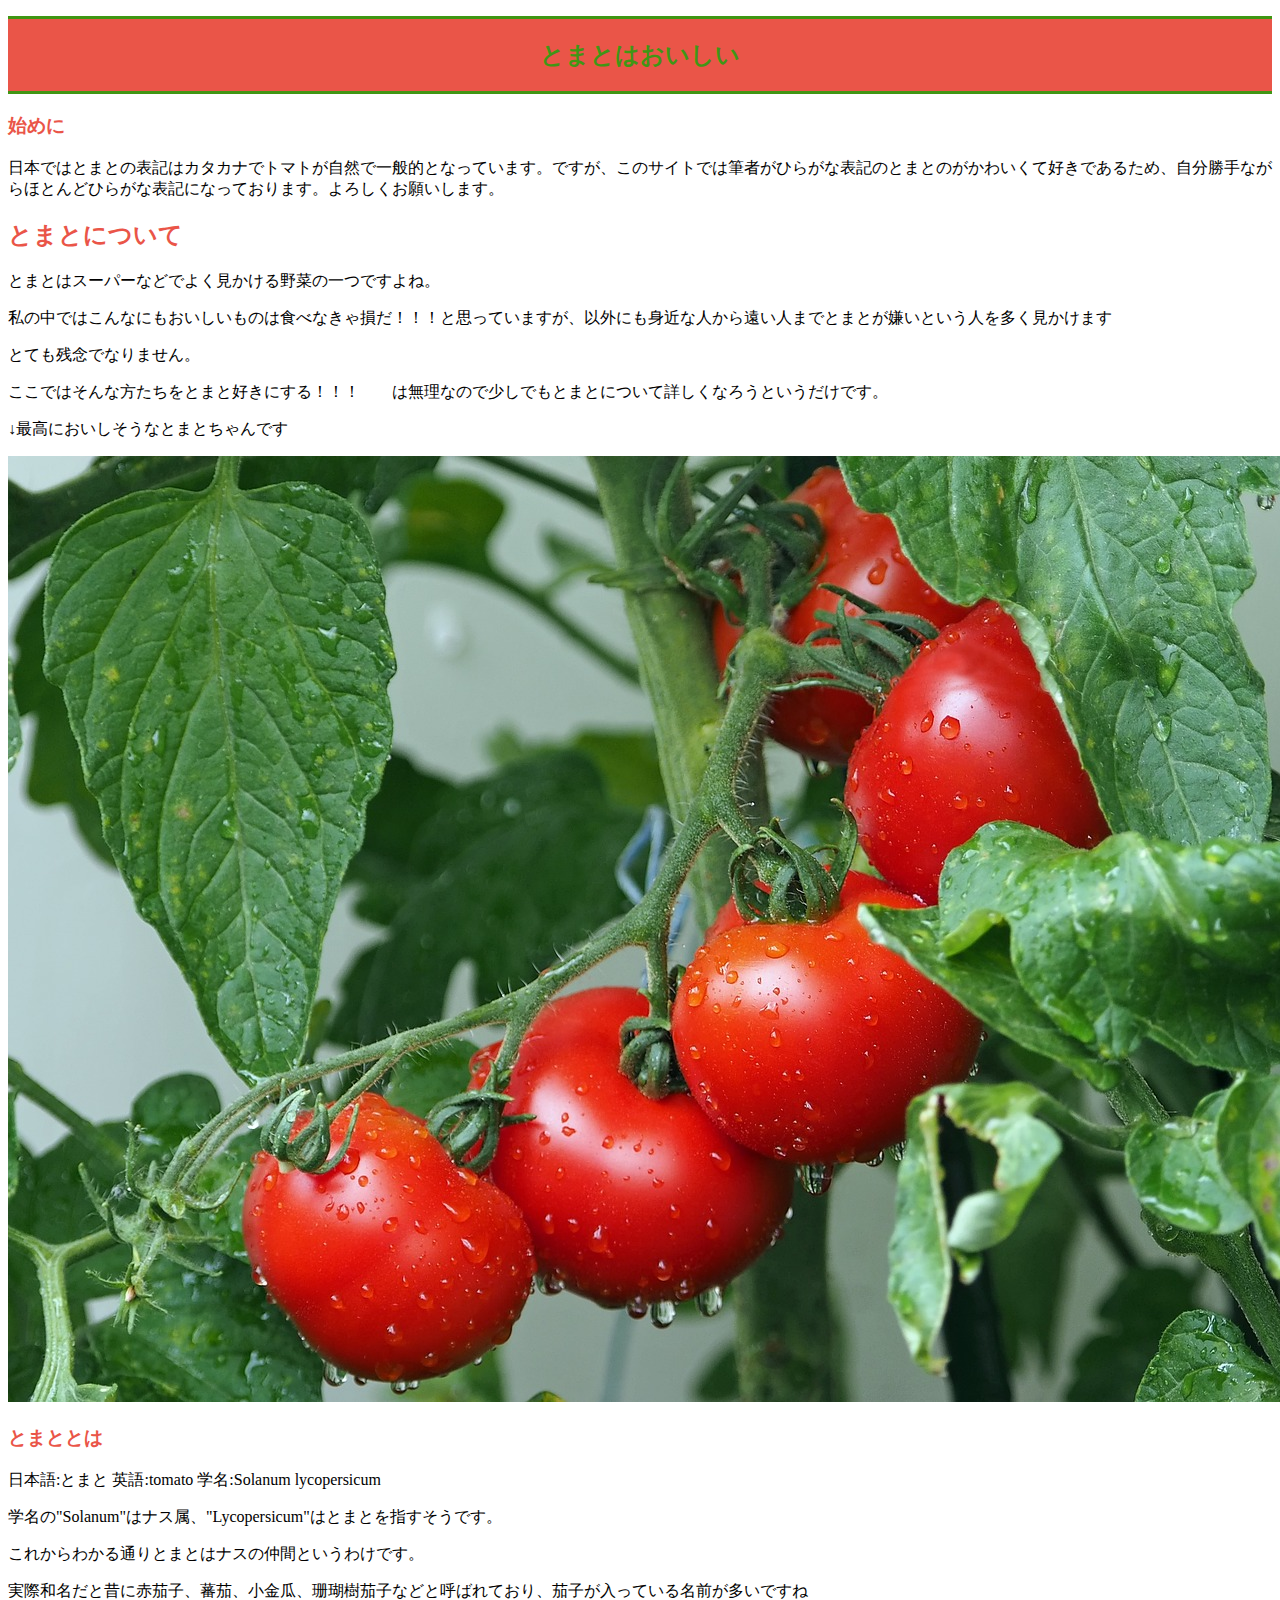
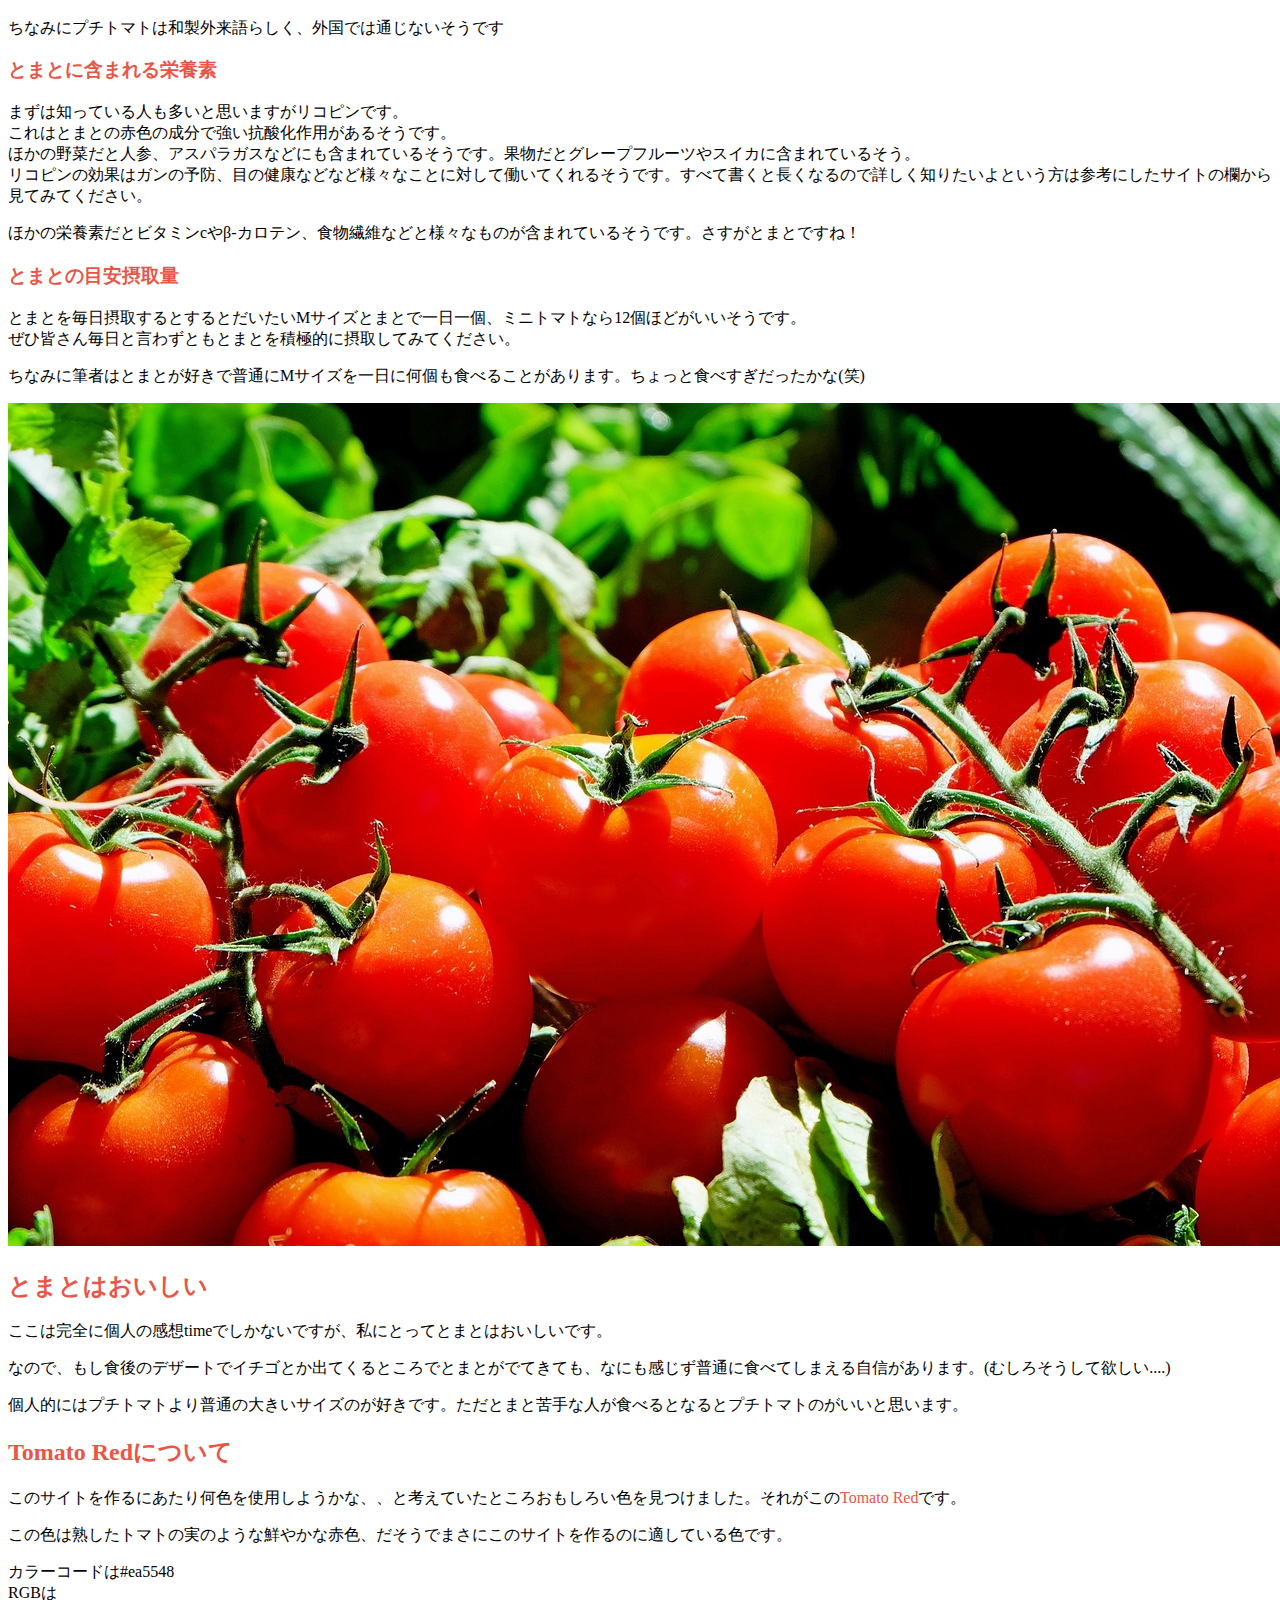
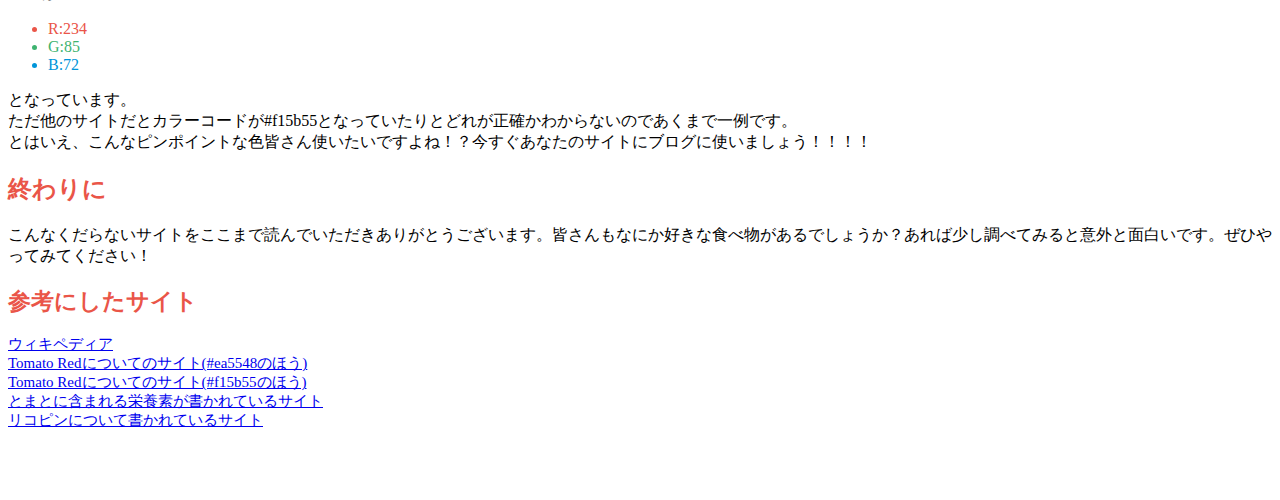
<file: index.html>
<!DOCTYPE html>
<html>
    
    <head>
        <meta charset="UTF-8">
        <link rel="stylesheet" href="index.css">
        <title>とまとのサイト</title>

    </head>

    <body>
        <header>
            <h1 class="dai">とまとはおいしい</h1>
        </header>  

       

        <main>
            <h3 class="midasi">始めに</h3>
            <p>日本ではとまとの表記はカタカナでトマトが自然で一般的となっています。ですが、このサイトでは筆者がひらがな表記のとまとのがかわいくて好きであるため、自分勝手ながらほとんどひらがな表記になっております。よろしくお願いします。</p>

            <h2 class="midasi">とまとについて</h2>
            <p>とまとはスーパーなどでよく見かける野菜の一つですよね。</p>
            <p>私の中ではこんなにもおいしいものは食べなきゃ損だ！！！と思っていますが、以外にも身近な人から遠い人までとまとが嫌いという人を多く見かけます</p>
            <p>とても残念でなりません。</p>
            <p>ここではそんな方たちをとまと好きにする！！！　　は無理なので少しでもとまとについて詳しくなろうというだけです。</p>
            <p>↓最高においしそうなとまとちゃんです</p>
                <img src="tomatoes-ge7eaf2c85_1280.jpg" alt="とまと">

            <h3 class="midasi">とまととは</h3>
            <p>日本語:とまと 英語:tomato 学名:Solanum lycopersicum </p>
            <p>学名の"Solanum"はナス属、"Lycopersicum"はとまとを指すそうです。</p>
            <p>これからわかる通りとまとはナスの仲間というわけです。</p>
            <p>実際和名だと昔に赤茄子、蕃茄、小金瓜、珊瑚樹茄子などと呼ばれており、茄子が入っている名前が多いですね</p>
            <p>ちなみにプチトマトは和製外来語らしく、外国では通じないそうです</p>

            <h3 class="midasi">とまとに含まれる栄養素</h3>
            <p>
                まずは知っている人も多いと思いますがリコピンです。<br>
               これはとまとの赤色の成分で強い抗酸化作用があるそうです。<br>
               ほかの野菜だと人参、アスパラガスなどにも含まれているそうです。果物だとグレープフルーツやスイカに含まれているそう。<br>
               リコピンの効果はガンの予防、目の健康などなど様々なことに対して働いてくれるそうです。すべて書くと長くなるので詳しく知りたいよという方は参考にしたサイトの欄から見てみてください。
            </p>
            <p>
                ほかの栄養素だとビタミンcやβ-カロテン、食物繊維などと様々なものが含まれているそうです。さすがとまとですね！
            </p>

            <h3 class="midasi">とまとの目安摂取量</h3>
            <p>とまとを毎日摂取するとするとだいたいMサイズとまとで一日一個、ミニトマトなら12個ほどがいいそうです。<br>
               ぜひ皆さん毎日と言わずともとまとを積極的に摂取してみてください。
            </p>

            <p>
                ちなみに筆者はとまとが好きで普通にMサイズを一日に何個も食べることがあります。ちょっと食べすぎだったかな(笑)
            </p>


            <img src="tomatoes-g3325e3d5e_1280.jpg" alt="とまと2">

            <h2 class="midasi">とまとはおいしい</h2>
            <p>ここは完全に個人の感想timeでしかないですが、私にとってとまとはおいしいです。</p>

            <p>なので、もし食後のデザートでイチゴとか出てくるところでとまとがでてきても、なにも感じず普通に食べてしまえる自信があります。(むしろそうして欲しい....)</p>

            <p>個人的にはプチトマトより普通の大きいサイズのが好きです。ただとまと苦手な人が食べるとなるとプチトマトのがいいと思います。</p>

            <h2 class="midasi">Tomato Redについて</h2>
            <p>このサイトを作るにあたり何色を使用しようかな、、と考えていたところおもしろい色を見つけました。それがこの<font color="#ea5548">Tomato Red</font>です。</p>

            <p>この色は熟したトマトの実のような鮮やかな赤色、だそうでまさにこのサイトを作るのに適している色です。</p>

            <p>カラーコードは#ea5548<br>
               RGBは
               <ul>
                <li class="r">R:234</li>
                <li class="g">G:85</li>
                <li class="b">B:72</li>
               </ul>
               となっています。<br>
               ただ他のサイトだとカラーコードが#f15b55となっていたりとどれが正確かわからないのであくまで一例です。<br>
               とはいえ、こんなピンポイントな色皆さん使いたいですよね！？今すぐあなたのサイトにブログに使いましょう！！！！
            </p>

            <h2 class="midasi">終わりに</h2>
            <p>
                こんなくだらないサイトをここまで読んでいただきありがとうございます。皆さんもなにか好きな食べ物があるでしょうか？あれば少し調べてみると意外と面白いです。ぜひやってみてください！
            </p>


        </main>

        <footer>
            <h2 class="midasi">参考にしたサイト</h2>
            <a href="https://ja.wikipedia.org/wiki/%E3%83%88%E3%83%9E%E3%83%88">ウィキペディア</a><br>
            <a href="https://www.i-iro.com/dic/tomato-red">Tomato Redについてのサイト(#ea5548のほう)</a><br>
            <a href="https://www.color-site.com/names/426">Tomato Redについてのサイト(#f15b55のほう)</a><br>
            <a href="https://www.health2sync.com/ja/blog/tomato-nutrition/">とまとに含まれる栄養素が書かれているサイト</a><br>
            <a href="https://eatatefood.com/nutrient/lycopene-info/">リコピンについて書かれているサイト</a>
        </footer>    

        

    </body>

</html>
</file>
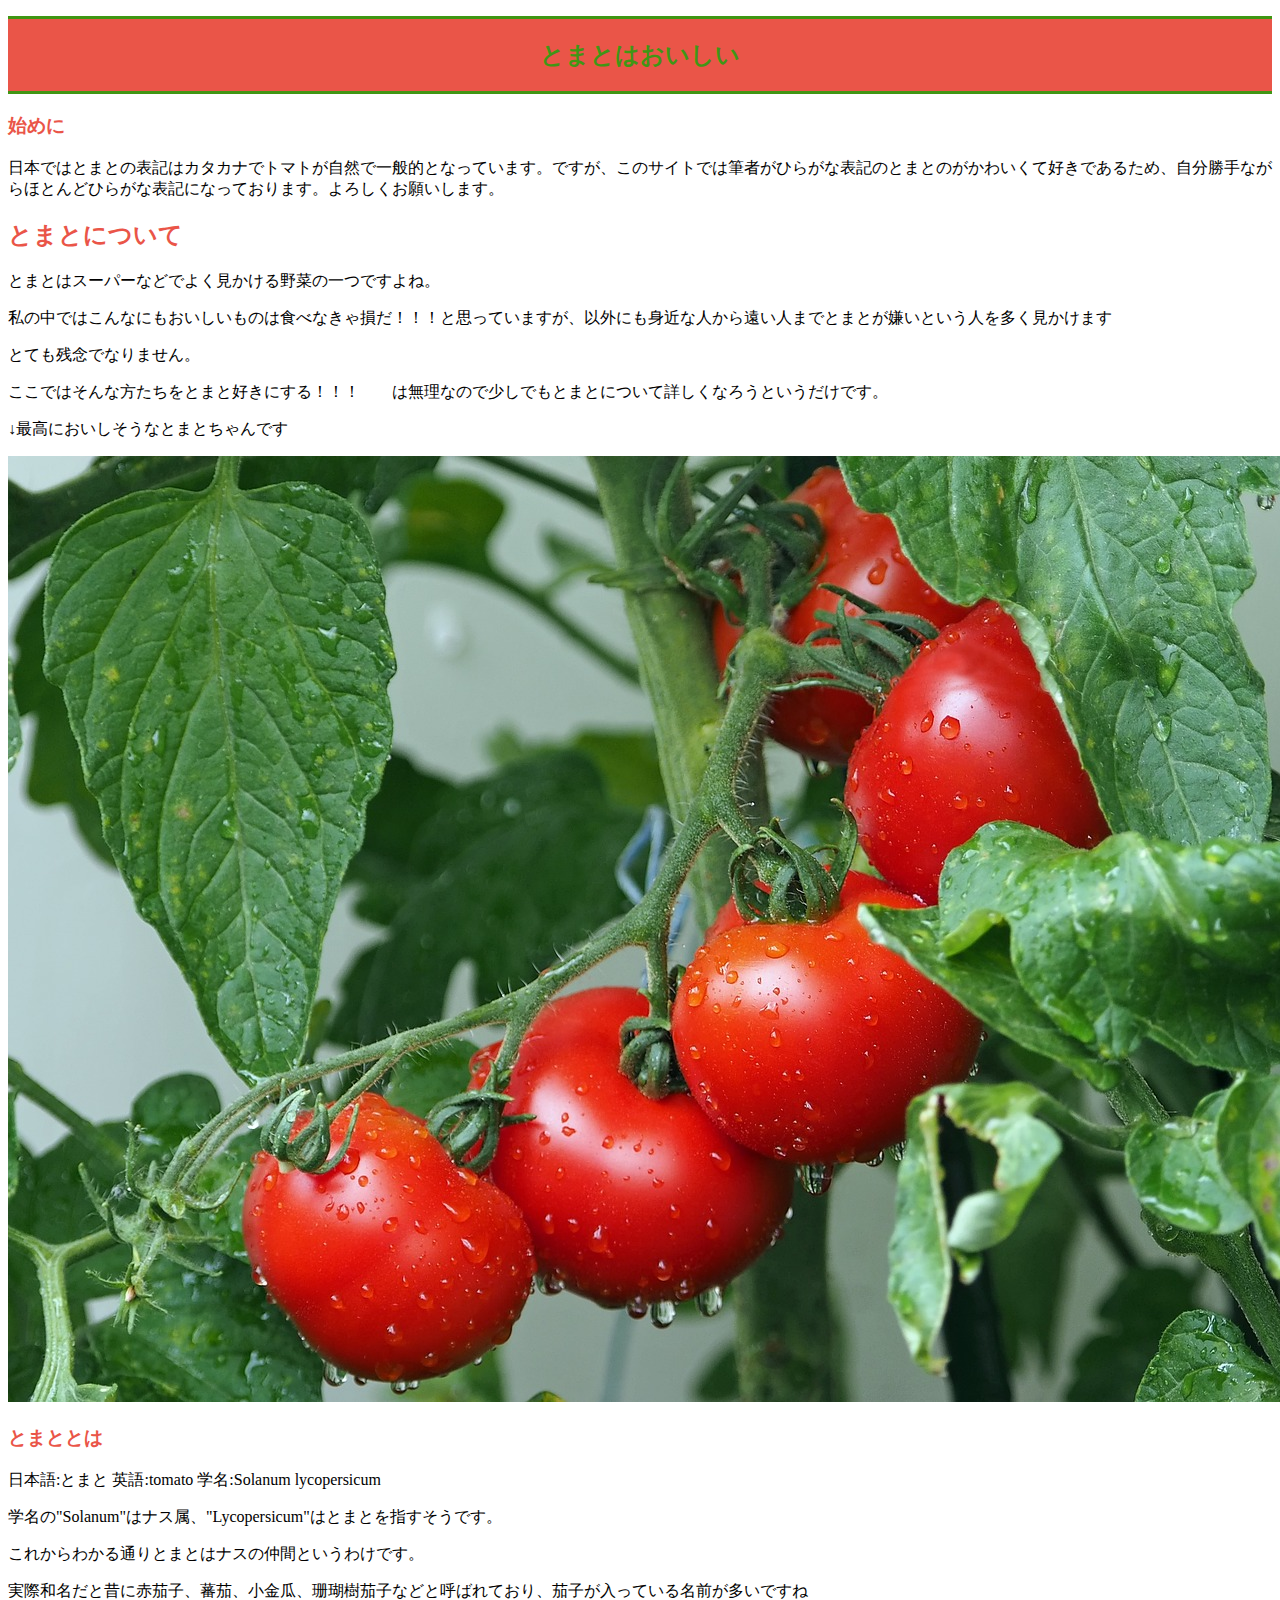
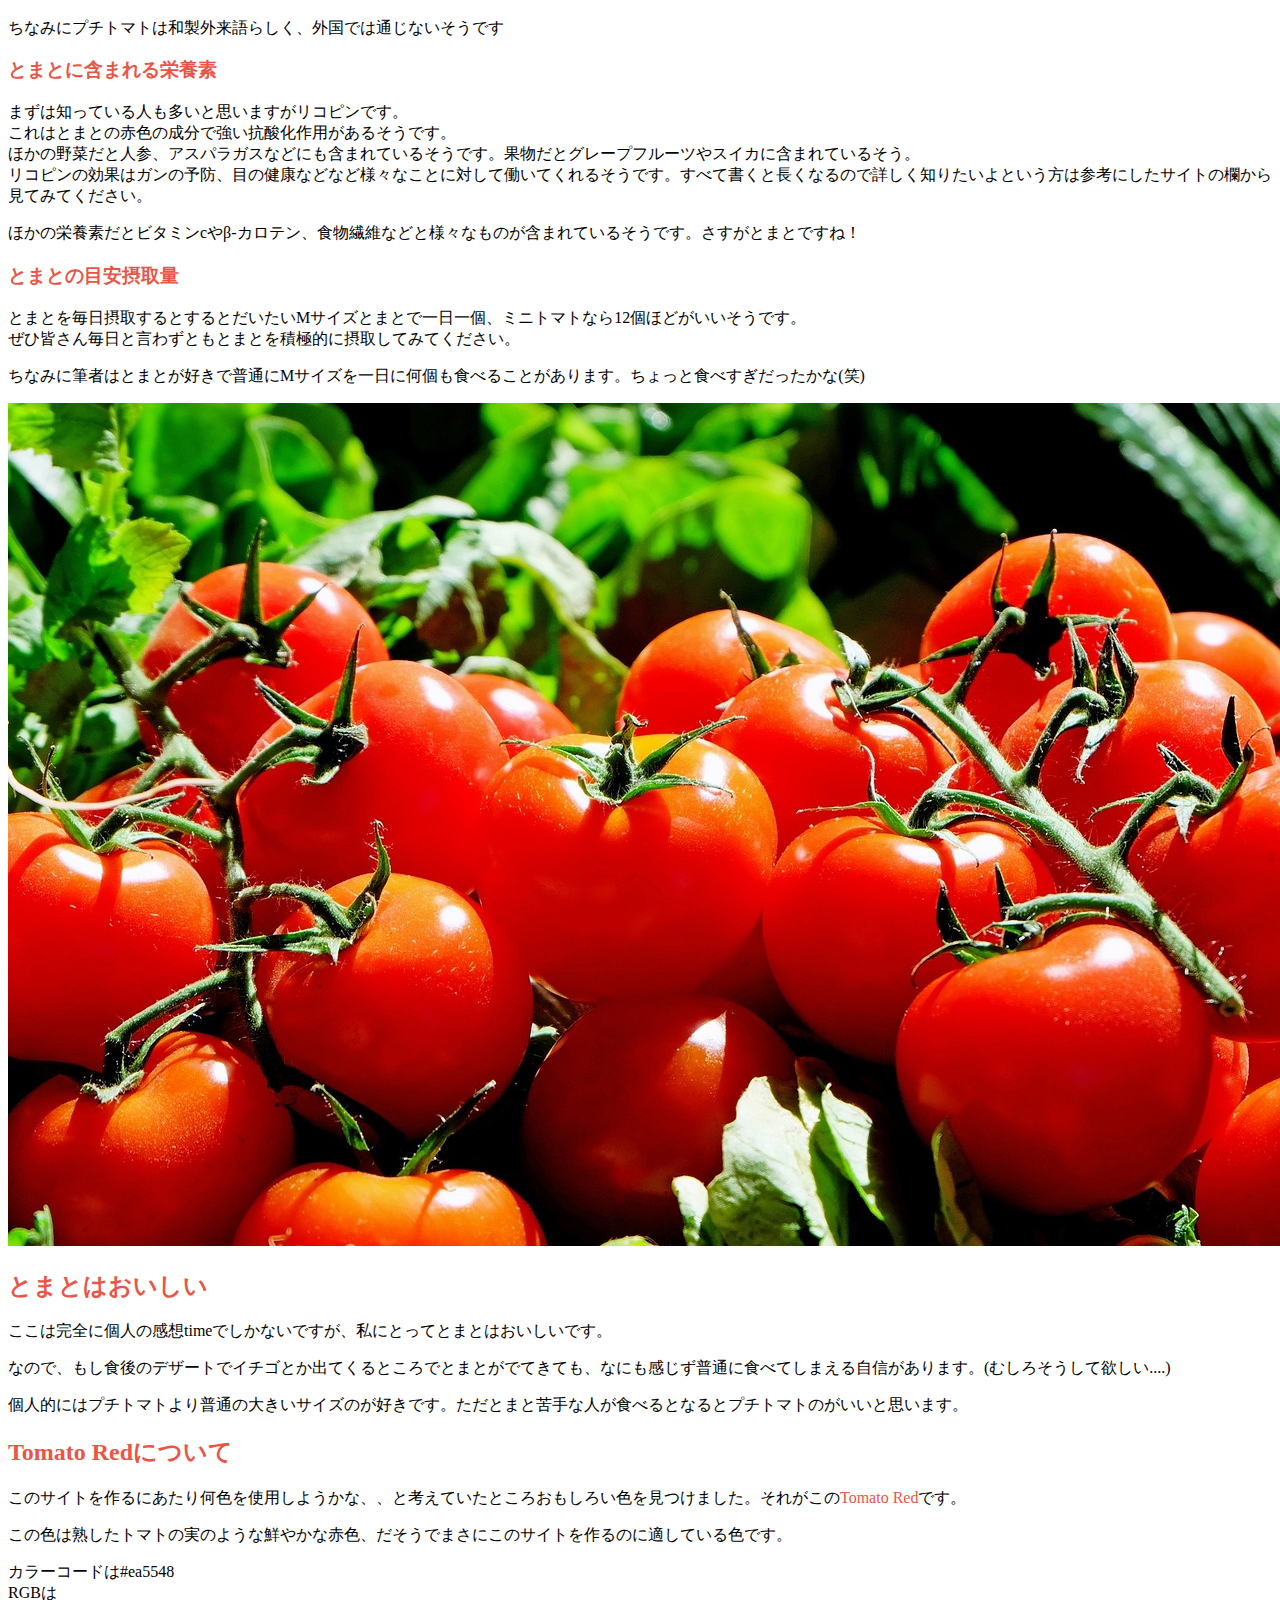
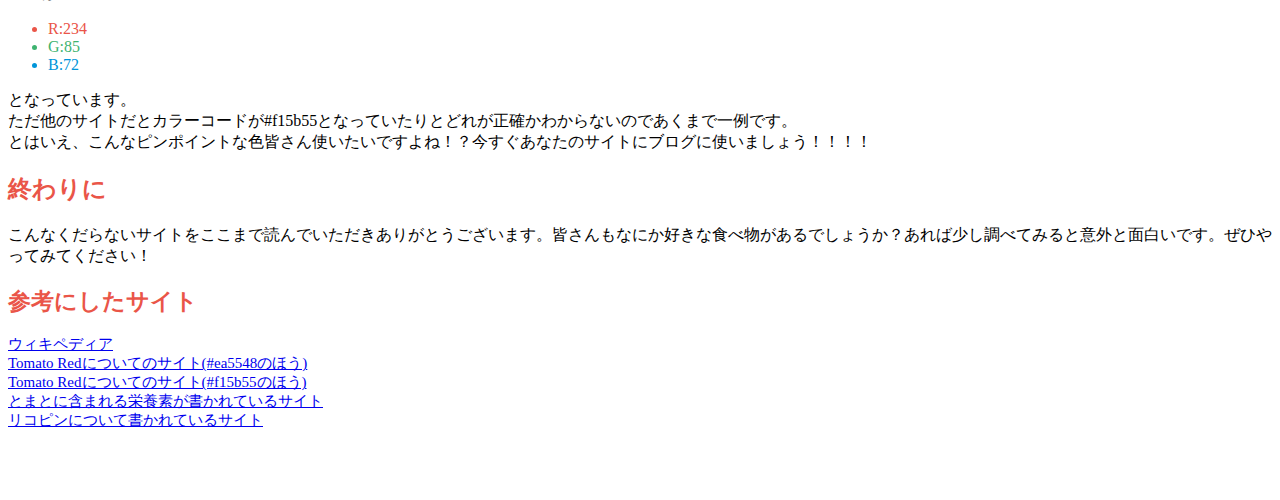
<file: html.html>
<!DOCTYPE html>
<html>
    
    <head>
        <meta charset="UTF-8">
        <link rel="stylesheet" href="css.css">
        <title>とまとのサイト</title>

    </head>

    <body>
        <header>
            <h1 class="dai">とまとはおいしい</h1>
        </header>  

       

        <main>
            <h3 class="midasi">始めに</h3>
            <p>日本ではとまとの表記はカタカナでトマトが自然で一般的となっています。ですが、このサイトでは筆者がひらがな表記のとまとのがかわいくて好きであるため、自分勝手ながらほとんどひらがな表記になっております。よろしくお願いします。</p>

            <h2 class="midasi">とまとについて</h2>
            <p>とまとはスーパーなどでよく見かける野菜の一つですよね。</p>
            <p>私の中ではこんなにもおいしいものは食べなきゃ損だ！！！と思っていますが、以外にも身近な人から遠い人までとまとが嫌いという人を多く見かけます</p>
            <p>とても残念でなりません。</p>
            <p>ここではそんな方たちをとまと好きにする！！！　　は無理なので少しでもとまとについて詳しくなろうというだけです。</p>
            <p>↓最高においしそうなとまとちゃんです</p>
                <img src="tomatoes-ge7eaf2c85_1280.jpg" alt="とまと">

            <h3 class="midasi">とまととは</h3>
            <p>日本語:とまと 英語:tomato 学名:Solanum lycopersicum </p>
            <p>学名の"Solanum"はナス属、"Lycopersicum"はとまとを指すそうです。</p>
            <p>これからわかる通りとまとはナスの仲間というわけです。</p>
            <p>実際和名だと昔に赤茄子、蕃茄、小金瓜、珊瑚樹茄子などと呼ばれており、茄子が入っている名前が多いですね</p>
            <p>ちなみにプチトマトは和製外来語らしく、外国では通じないそうです</p>

            <h3 class="midasi">とまとに含まれる栄養素</h3>
            <p>
                まずは知っている人も多いと思いますがリコピンです。<br>
               これはとまとの赤色の成分で強い抗酸化作用があるそうです。<br>
               ほかの野菜だと人参、アスパラガスなどにも含まれているそうです。果物だとグレープフルーツやスイカに含まれているそう。<br>
               リコピンの効果はガンの予防、目の健康などなど様々なことに対して働いてくれるそうです。すべて書くと長くなるので詳しく知りたいよという方は参考にしたサイトの欄から見てみてください。
            </p>
            <p>
                ほかの栄養素だとビタミンcやβ-カロテン、食物繊維などと様々なものが含まれているそうです。さすがとまとですね！
            </p>

            <h3 class="midasi">とまとの目安摂取量</h3>
            <p>とまとを毎日摂取するとするとだいたいMサイズとまとで一日一個、ミニトマトなら12個ほどがいいそうです。<br>
               ぜひ皆さん毎日と言わずともとまとを積極的に摂取してみてください。
            </p>

            <p>
                ちなみに筆者はとまとが好きで普通にMサイズを一日に何個も食べることがあります。ちょっと食べすぎだったかな(笑)
            </p>


            <img src="tomatoes-g3325e3d5e_1280.jpg" alt="とまと2">

            <h2 class="midasi">とまとはおいしい</h2>
            <p>ここは完全に個人の感想timeでしかないですが、私にとってとまとはおいしいです。</p>

            <p>なので、もし食後のデザートでイチゴとか出てくるところでとまとがでてきても、なにも感じず普通に食べてしまえる自信があります。(むしろそうして欲しい....)</p>

            <p>個人的にはプチトマトより普通の大きいサイズのが好きです。ただとまと苦手な人が食べるとなるとプチトマトのがいいと思います。</p>

            <h2 class="midasi">Tomato Redについて</h2>
            <p>このサイトを作るにあたり何色を使用しようかな、、と考えていたところおもしろい色を見つけました。それがこの<font color="#ea5548">Tomato Red</font>です。</p>

            <p>この色は熟したトマトの実のような鮮やかな赤色、だそうでまさにこのサイトを作るのに適している色です。</p>

            <p>カラーコードは#ea5548<br>
               RGBは
               <ul>
                <li class="r">R:234</li>
                <li class="g">G:85</li>
                <li class="b">B:72</li>
               </ul>
               となっています。<br>
               ただ他のサイトだとカラーコードが#f15b55となっていたりとどれが正確かわからないのであくまで一例です。<br>
               とはいえ、こんなピンポイントな色皆さん使いたいですよね！？今すぐあなたのサイトにブログに使いましょう！！！！
            </p>

            <h2 class="midasi">終わりに</h2>
            <p>
                こんなくだらないサイトをここまで読んでいただきありがとうございます。皆さんもなにか好きな食べ物があるでしょうか？あれば少し調べてみると意外と面白いです。ぜひやってみてください！
            </p>


        </main>

        <footer>
            <h2 class="midasi">参考にしたサイト</h2>
            <a href="https://ja.wikipedia.org/wiki/%E3%83%88%E3%83%9E%E3%83%88">ウィキペディア</a><br>
            <a href="https://www.i-iro.com/dic/tomato-red">Tomato Redについてのサイト(#ea5548のほう)</a><br>
            <a href="https://www.color-site.com/names/426">Tomato Redについてのサイト(#f15b55のほう)</a><br>
            <a href="https://www.health2sync.com/ja/blog/tomato-nutrition/">とまとに含まれる栄養素が書かれているサイト</a><br>
            <a href="https://eatatefood.com/nutrient/lycopene-info/">リコピンについて書かれているサイト</a>
        </footer>    

        

    </body>

</html>
</file>
<file: index.css>
header {
    background: #ea5548
    
    

}

.midasi{
    color: #ea5548;
}

.r{
    color: #ea5548;
}

.g{
    color: #3eb370;
}

.b{
    color: #0095d9;
}

footer {
    
    bottom: 0;
    list-style: none;
    font-size: 15px;
    padding-bottom: 20px;
    margin-bottom: 50px;
}

.dai{
    font-size: 1.5em;
    font-weight: bold;
    padding-top: 20px;
    padding-bottom: 20px;
    margin-left: 0px;
    margin-right: 0px;
    border-top: 3px solid #3f9613;
    border-bottom: 3px solid #409614;
    color: #409614;
    text-align: center;
}
</file>
<file: css.css>
header {
    background: #ea5548
    
    

}

.midasi{
    color: #ea5548;
}

.r{
    color: #ea5548;
}

.g{
    color: #3eb370;
}

.b{
    color: #0095d9;
}

footer {
    
    bottom: 0;
    list-style: none;
    font-size: 15px;
    padding-bottom: 20px;
    margin-bottom: 50px;
}

.dai{
    font-size: 1.5em;
    font-weight: bold;
    padding-top: 20px;
    padding-bottom: 20px;
    margin-left: 0px;
    margin-right: 0px;
    border-top: 3px solid #3f9613;
    border-bottom: 3px solid #409614;
    color: #409614;
    text-align: center;
}
</file>
